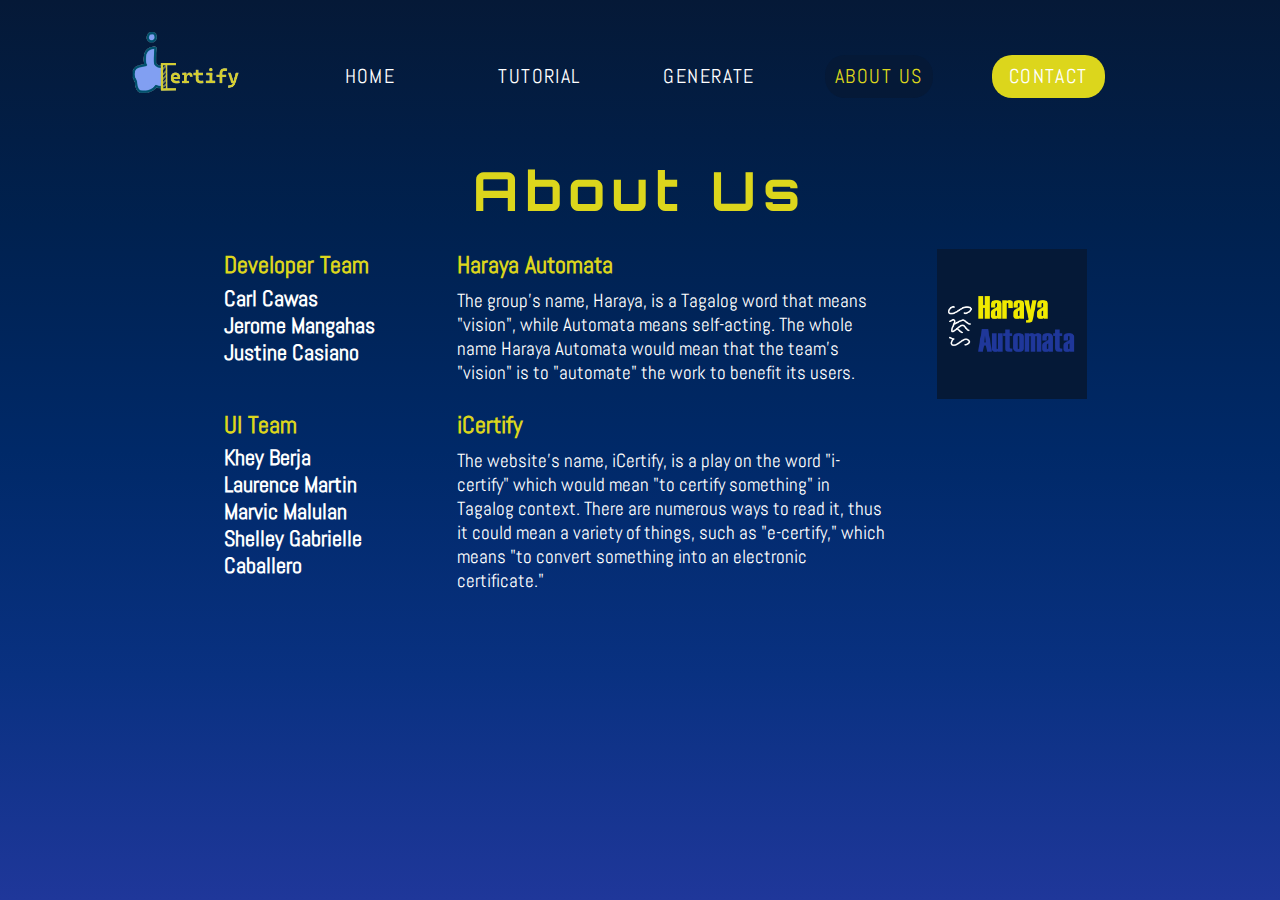
<file: about-us.html>
<!DOCTYPE html>
<html lang="en">

<head>
	<meta charset="UTF-8">
	<meta http-equiv="X-UA-Compatible" content="IE=edge">
	<meta name="viewport" content="width=device-width, initial-scale=1.0">

	<link rel="apple-touch-icon" sizes="180x180" href="favicon/apple-touch-icon.png">
	<link rel="icon" type="image/png" sizes="32x32" href="favicon/favicon-32x32.png">
	<link rel="icon" type="image/png" sizes="16x16" href="favicon/favicon-16x16.png">
	<link rel="manifest" href="favicon/site.webmanifest">

	<link rel="preconnect" href="https://fonts.googleapis.com">
	<link rel="preconnect" href="https://fonts.gstatic.com" crossorigin>
	<link href="https://fonts.googleapis.com/css2?family=Abel&family=Orbitron:wght@500&display=swap" rel="stylesheet">

	<link rel="stylesheet" href="styles/default-style.css">
	<link rel="stylesheet" href="styles/about-us-style.css">

	<script defer src="scripts/default-events.js"></script>
	<title>About Us</title>
</head>

<body>
	<nav class="navbar">
		<div class="container-logo">
			<a href="index.html"><img class="logo" alt="logo" src="images/icertify-logo.png"></a>
		</div>

		<a class="toggle-button">
			<span class="bar"></span>
			<span class="bar"></span>
			<span class="bar"></span>
		</a>

		<div class="navbar-links">
			<ul>
				<li><a href="index.html">Home</a></li>
				<li><a href="tutorial.html">Tutorial</a></li>
				<li><a href="generate.html">Generate</a></li>
				<li><a href="about-us.html">About Us</a></li>
				<li><a href="https://github.com/Haraya-Automata/e-certificate-maker-site/issues" target="_blank"
						class="contact">Contact</a></li>
			</ul>
		</div>
	</nav>

	<div class="page-title">
		<h2>About Us</h2>
	</div>

	<div class="container">
		<div class="developer-team">
			<h3 class="team-title">Developer Team</h3>
			<h4>Carl Cawas</h4>
			<h4>Jerome Mangahas</h4>
			<h4>Justine Casiano</h4>
		</div>

		<div class="ui-team">
			<h3 class="team-title">UI Team</h3>
			<h4>Khey Berja</h4>
			<h4>Laurence Martin</h4>
			<h4>Marvic Malulan</h4>
			<h4>Shelley Gabrielle Caballero</h4>
		</div>

		<div class="haraya-meaning">
			<h3 class="name-title">Haraya Automata</h3>
			<p>The group's name, Haraya, is a Tagalog word that means "vision", while Automata means self-acting.
				The whole name Haraya Automata would mean that the team's "vision" is to "automate" the work to
				benefit its users.</p>
		</div>

		<div class="icertify-meaning">
			<h3 class="name-title">iCertify</h3>
			<p>The website's name, iCertify, is a play on the word "i-certify" which would mean "to certify
				something" in Tagalog context. There are numerous ways to read it, thus it could mean a variety of
				things, such as "e-certify," which means "to convert something into an electronic certificate."</p>
		</div>

		<div class="logo-container">
			<a href="https://github.com/Haraya-Automata" target="_blank">
				<img class="haraya-logo" src="images/haraya-automata-logo.png"> </a>
		</div>
	</div>
</body>

</html>
</file>
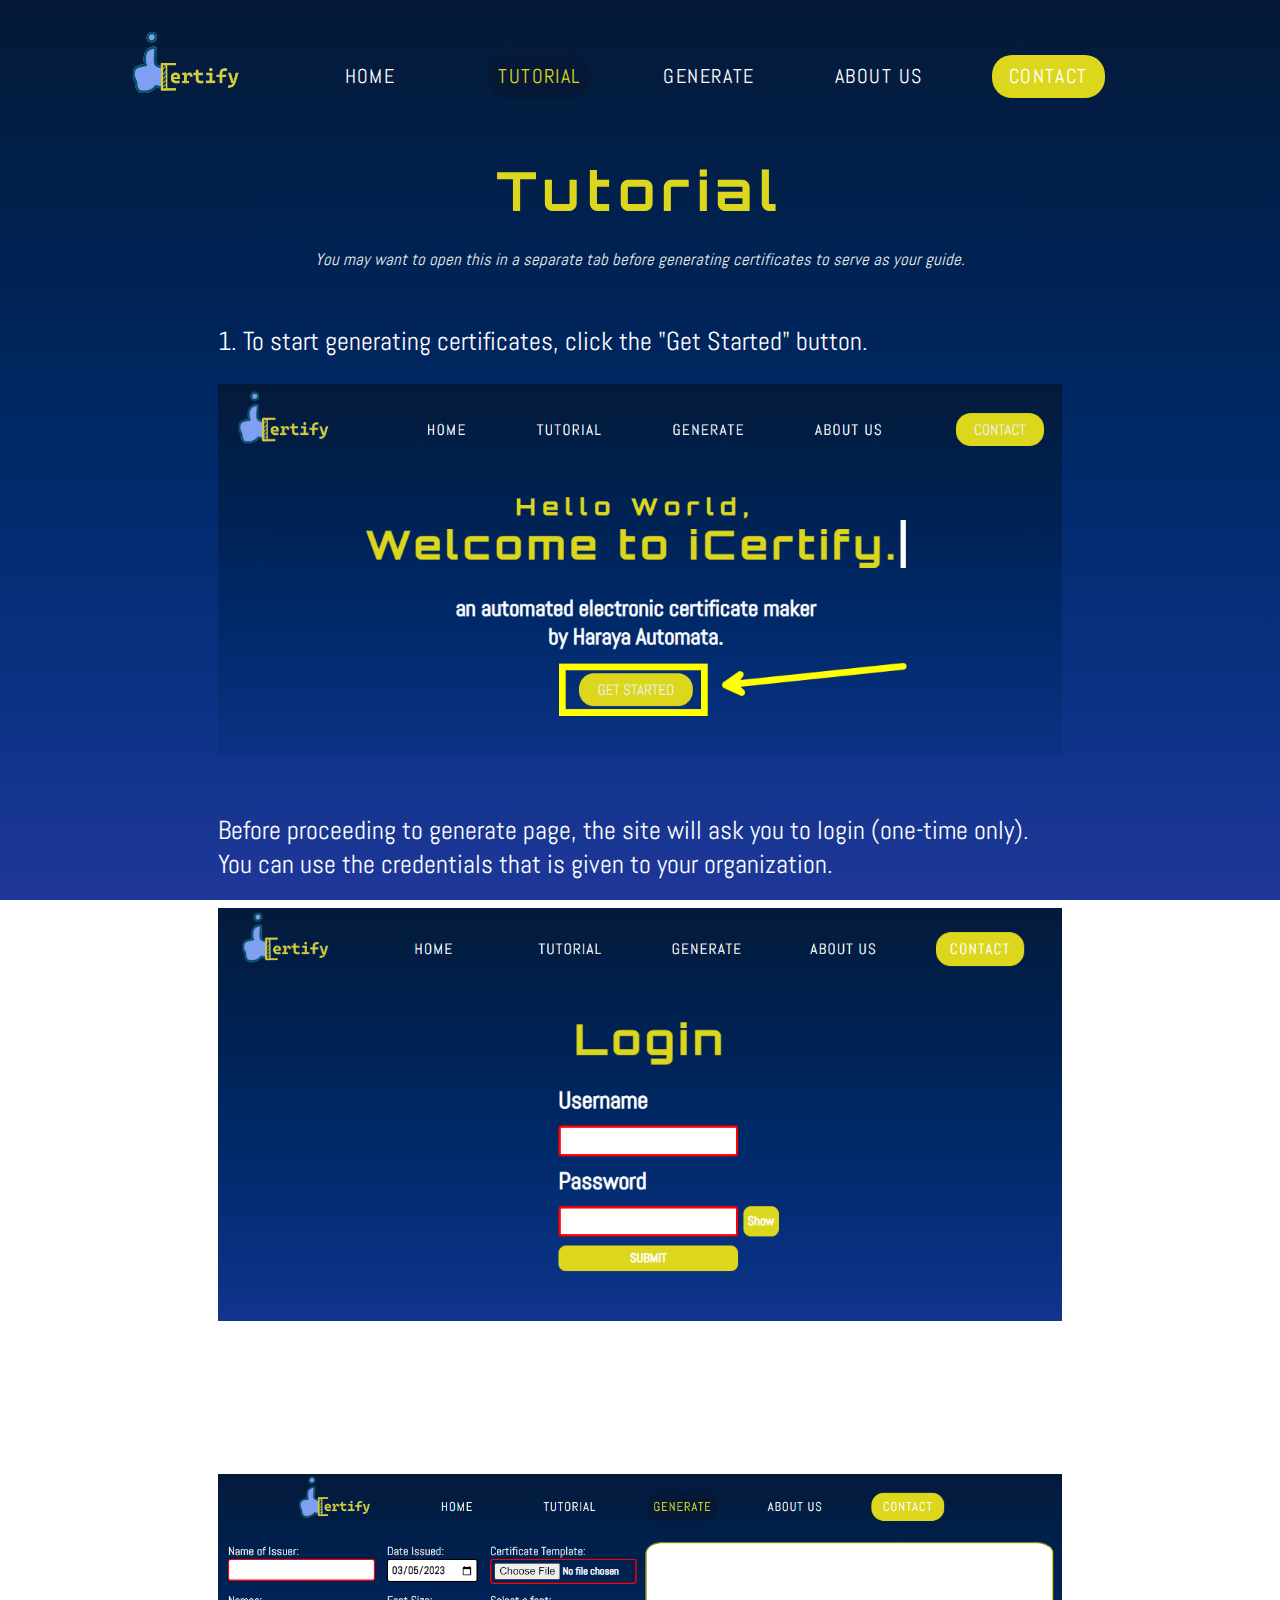
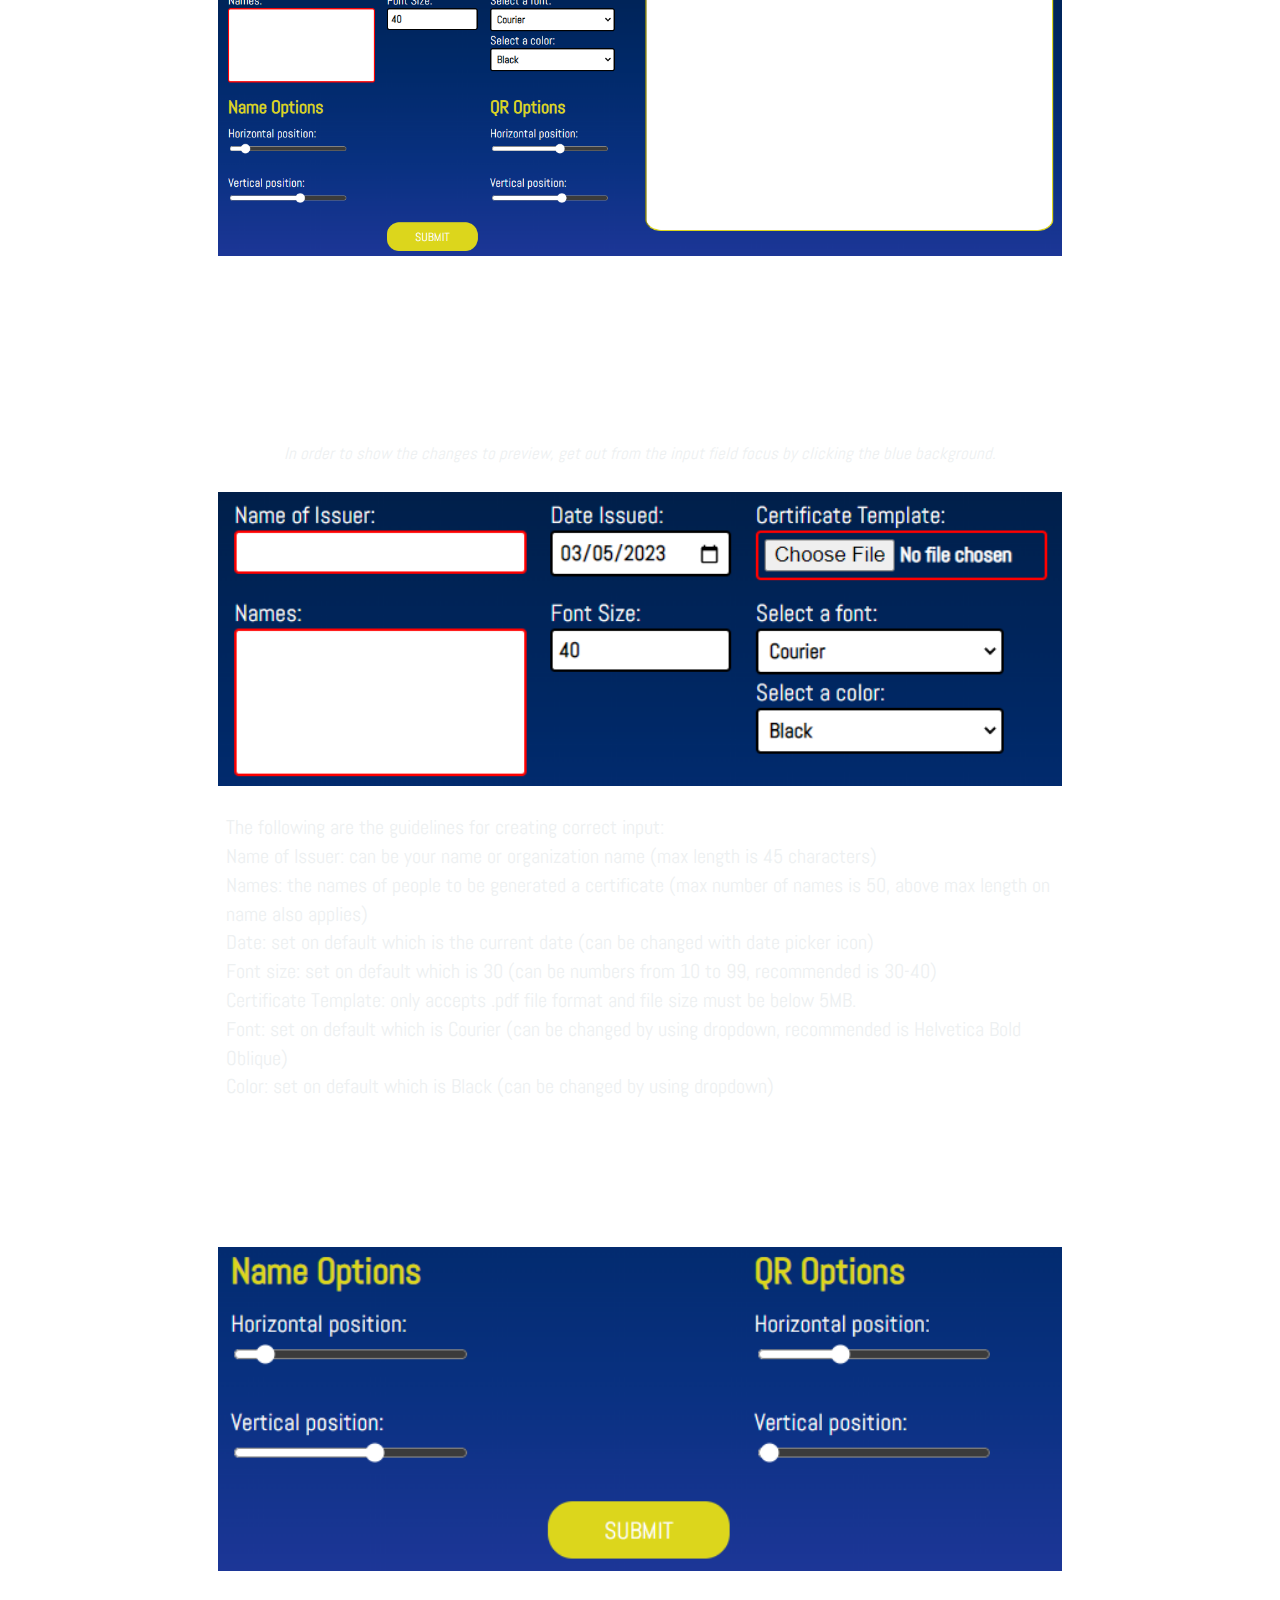
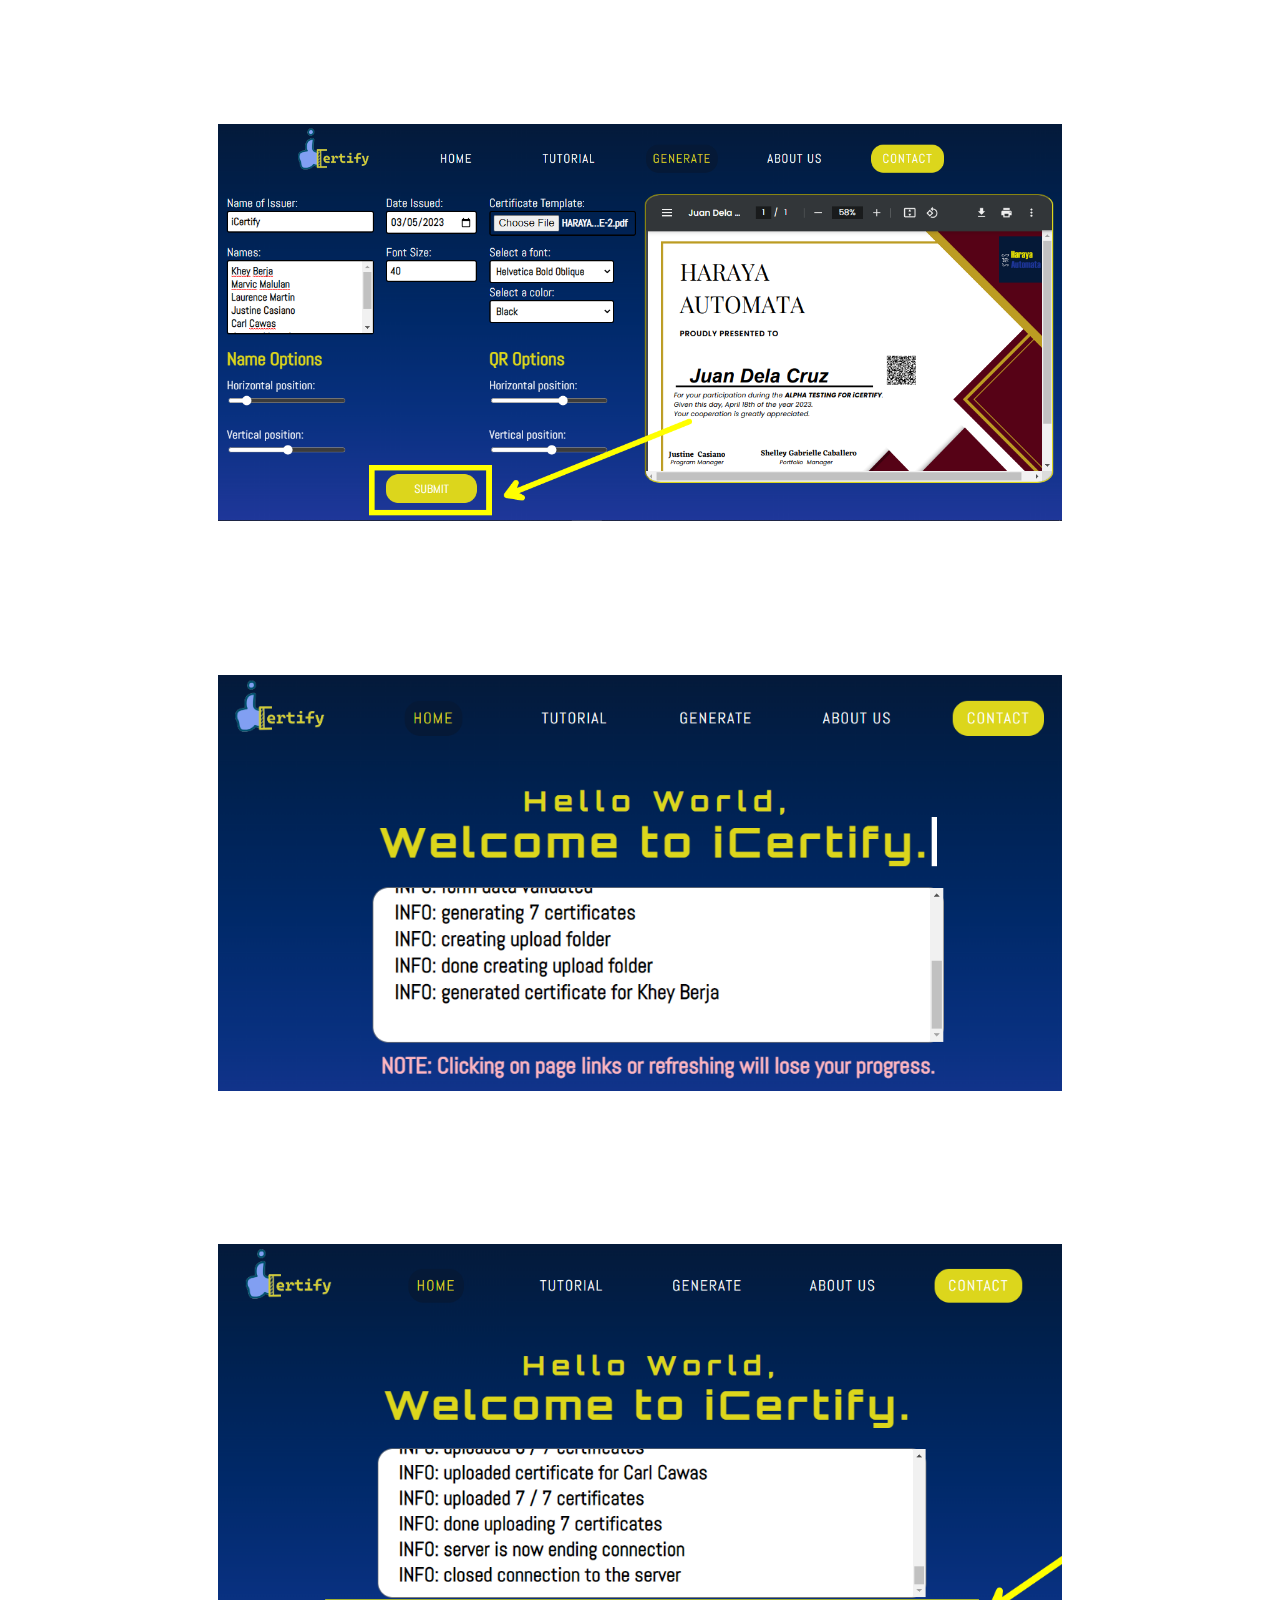
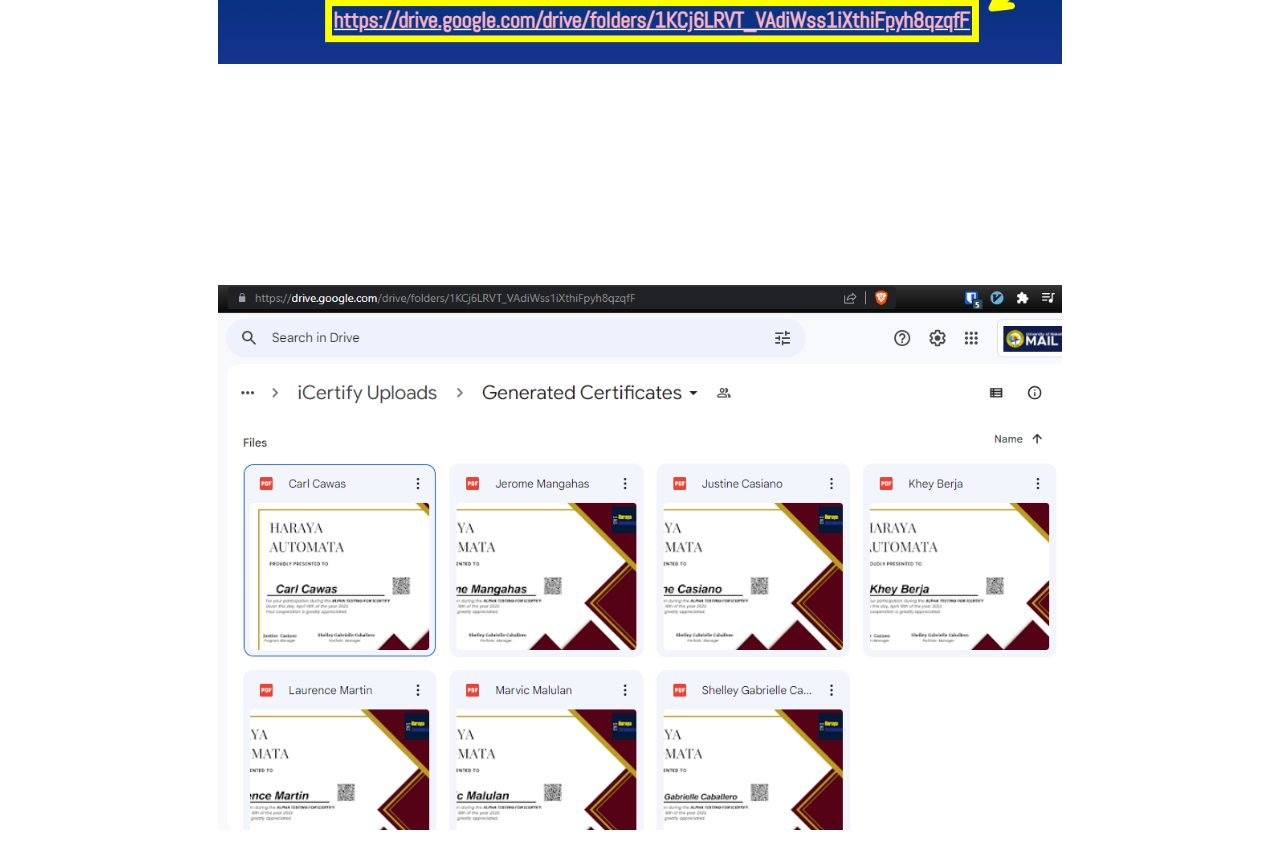
<file: tutorial.html>
<!DOCTYPE html>
<html lang="en">

<head>
	<meta charset="UTF-8">
	<meta http-equiv="X-UA-Compatible" content="IE=edge">
	<meta name="viewport" content="width=device-width, initial-scale=1.0">

	<link rel="apple-touch-icon" sizes="180x180" href="favicon/apple-touch-icon.png">
	<link rel="icon" type="image/png" sizes="32x32" href="favicon/favicon-32x32.png">
	<link rel="icon" type="image/png" sizes="16x16" href="favicon/favicon-16x16.png">
	<link rel="manifest" href="favicon/site.webmanifest">

	<link rel="preconnect" href="https://fonts.googleapis.com">
	<link rel="preconnect" href="https://fonts.gstatic.com" crossorigin>
	<link href="https://fonts.googleapis.com/css2?family=Abel&family=Orbitron:wght@500&display=swap" rel="stylesheet">

	<link rel="stylesheet" href="styles/default-style.css">
	<link rel="stylesheet" href="styles/tutorial-style.css">

	<script defer src="scripts/default-events.js"></script>
	<title>Tutorial</title>
</head>

<body>
	<nav class="navbar">
		<div class="container-logo">
			<a href="index.html"><img class="logo" alt="logo" src="images/icertify-logo.png"></a>
		</div>

		<a class="toggle-button">
			<span class="bar"></span>
			<span class="bar"></span>
			<span class="bar"></span>
		</a>

		<div class="navbar-links">
			<ul>
				<li><a href="index.html">Home</a></li>
				<li><a href="tutorial.html">Tutorial</a></li>
				<li><a href="generate.html">Generate</a></li>
				<li><a href="about-us.html">About Us</a></li>
				<li><a href="https://github.com/Haraya-Automata/e-certificate-maker-site/issues" target="_blank"
						class="contact">Contact</a></li>
			</ul>
		</div>
	</nav>

	<div class="page-title">
		<h2>Tutorial</h2>
	</div>

	<article>
		<div class="container">
			<h5 class="note">You may want to open this in a separate tab before generating certificates to serve as your
				guide.</h5>

			<h3 class="heading">1. To start generating certificates, click the "Get Started" button.</h3>
			<img class="screenshot" src="/images/tutorial-first-step.png">

			<h3 class="heading">Before proceeding to generate page, the site will ask you to login (one-time only).
				You can use the credentials that is given to your organization.
			</h3>
			<img class="screenshot" src="/images/tutorial-first-step-first-part.png">

			<h3 class="heading">2. This is the generate page. On the left side, you can see the required input fields, and on
				the opposite side is the preview.</h3>
			<img class="screenshot" src="/images/tutorial-second-step.png">

			<h3 class="heading">The red border around an input field means your input is incorrect and you need to change it
				while the black border means correct. The site will not let you proceed if there are incorrect inputs.</h3>
			<h5 class="note">In order to show the changes to preview, get out from the input field focus by clicking the
				blue background.</h5>
			<img class="screenshot" src="/images/tutorial-second-step-first-part.png">
			<p class="paragraph">
				The following are the guidelines for creating correct input: <br>
				Name of Issuer: can be your name or organization name (max length is 45 characters) <br>
				Names: the names of people to be generated a certificate (max number of names is 50, above max length on name
				also applies)
				<br>
				Date: set on default which is the current date (can be changed with date picker icon) <br>
				Font size: set on default which is 30 (can be numbers from 10 to 99, recommended is 30-40) <br>
				Certificate Template: only accepts .pdf file format and file size must be below 5MB. <br>
				Font: set on default which is Courier (can be changed by using dropdown, recommended is Helvetica Bold Oblique)
				<br>
				Color: set on default which is Black (can be changed by using dropdown)
			</p>

			<h3 class="heading">These sliders control where the names and the qr code should be put. The position
				can be changed by sliding the slider from left to right.</h3>
			<img class="screenshot" src="/images/tutorial-second-step-second-part.png">

			<h3 class="heading">3. Once there is no more red border around input fields, you can now click the submit button.
			</h3>
			<img class="screenshot" src="/images/tutorial-third-step.png">

			<h3 class="heading">4. Now, what you see is the audit trail. The server logs the process into the audit trail so
				you
				can see the progress being made.</h3>
			<img class="screenshot" src="/images/tutorial-fourth-step.png">

			<h3 class="heading">5. When it is done, the google drive link will be shown below the console. Then, you can click
				the
				link to see the folder of generated certificates in google drive.
			</h3>
			<img class="screenshot" src="/images/tutorial-fifth-step.png">

			<h3 class="heading">6. Voila! There you have it, the folder of generated certificates wherein you can send to your
				recipients.
				We suggest to move the folder to your drive for availability since we only have limited google drive storage, we
				may
				delete older folders from time to time.
			</h3>
			<img class="screenshot" src="/images/tutorial-sixth-step.png"><br><br>
		</div>
	</article>
</body>

</html>
</file>
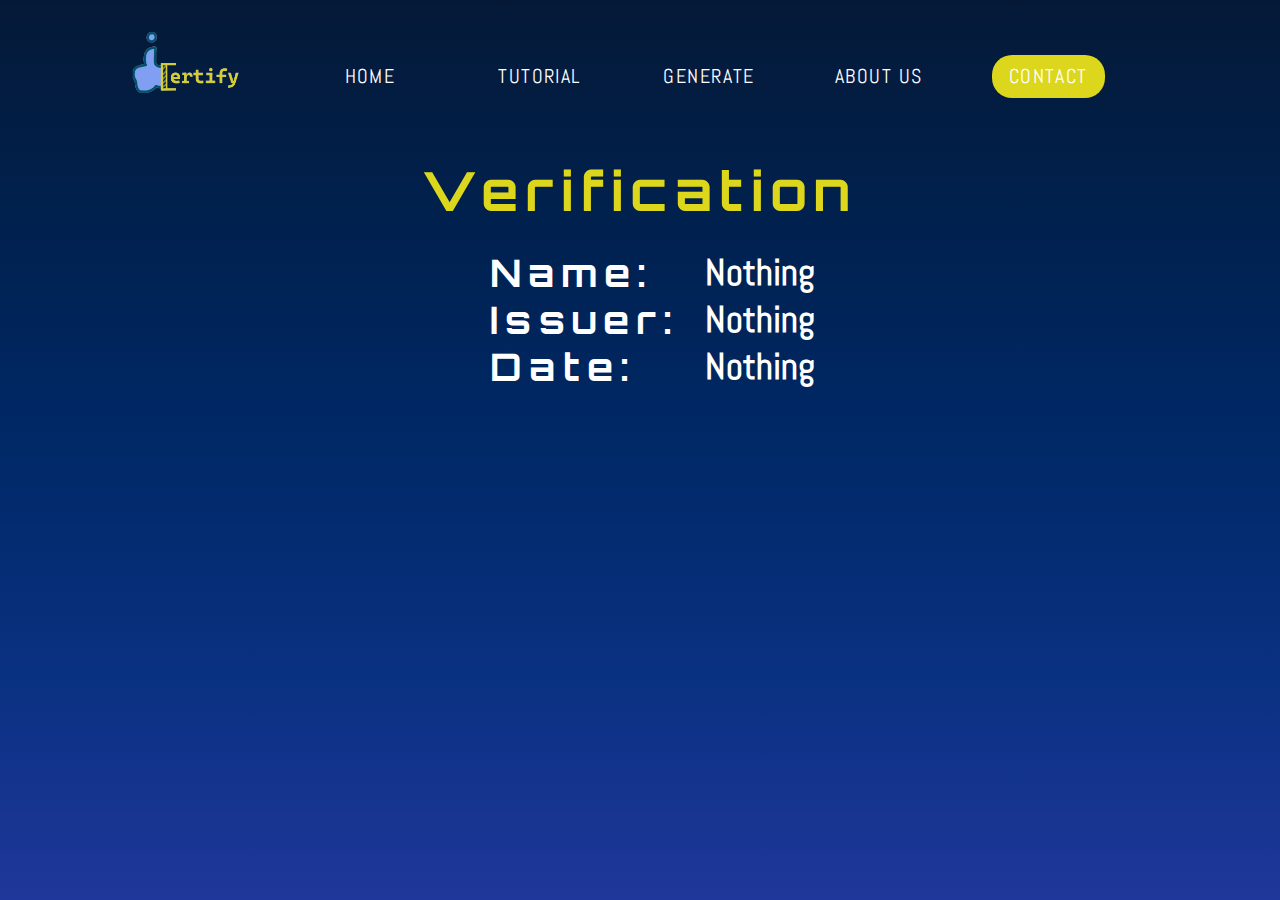
<file: verify.html>
<!DOCTYPE html>
<html lang="en">

<head>
  <meta charset="UTF-8">
  <meta http-equiv="X-UA-Compatible" content="IE=edge">
  <meta name="viewport" content="width=device-width, initial-scale=1.0">

  <link rel="apple-touch-icon" sizes="180x180" href="favicon/apple-touch-icon.png">
  <link rel="icon" type="image/png" sizes="32x32" href="favicon/favicon-32x32.png">
  <link rel="icon" type="image/png" sizes="16x16" href="favicon/favicon-16x16.png">
  <link rel="manifest" href="favicon/site.webmanifest">

  <link rel="preconnect" href="https://fonts.googleapis.com">
  <link rel="preconnect" href="https://fonts.gstatic.com" crossorigin>
  <link href="https://fonts.googleapis.com/css2?family=Abel&family=Orbitron:wght@500&display=swap" rel="stylesheet">

  <link rel="stylesheet" href="styles/default-style.css">
  <link rel="stylesheet" href="styles/verify-style.css">

  <script defer src="scripts/default-events.js"></script>
  <script defer src="scripts/verify-events.js"></script>
  <title>Verify</title>
</head>

<body>
  <nav class="navbar">
    <div class="container-logo">
      <a href="index.html"><img class="logo" alt="logo" src="images/icertify-logo.png"></a>
    </div>

    <a class="toggle-button">
      <span class="bar"></span>
      <span class="bar"></span>
      <span class="bar"></span>
    </a>

    <div class="navbar-links">
      <ul>
        <li><a href="index.html">Home</a></li>
        <li><a href="tutorial.html">Tutorial</a></li>
        <li><a href="generate.html">Generate</a></li>
        <li><a href="about-us.html">About Us</a></li>
        <li><a href="https://github.com/Haraya-Automata/e-certificate-maker-site/issues" target="_blank"
            class="contact">Contact</a></li>
      </ul>
    </div>
  </nav>

  <div class="page-title">
    <h2>Verification</h2>
  </div>

  <div class="container">
    <div class="container-label">
      <h2 class="field">Name:</h2>
      <h2 class="field">Issuer:</h2>
      <h2 class="field">Date:</h2>
    </div>
    <div class="container-data">
      <h2 class="field" id="name"></h2>
      <h2 class="field" id="issuer"></h2>
      <h2 class="field" id="date"></h2>
    </div>
  </div>
</body>

</html>
</file>
<file: styles/default-style.css>
* {
  box-sizing: border-box;
}

html {
  height: 100%;
}

body {
  height: 100%;
  margin: 0;
  padding: 0;

  display: flex;
  flex-direction: column;

  background-image: linear-gradient(to bottom, #051937, #00214f, #002968, #093181, #1f379a);
  background-repeat: no-repeat;
  background-attachment: fixed;
}

.navbar {
  display: flex;
  align-items: center;
  margin: 2% 5%;
}

.navbar-links {
  width: 80%;
}

.navbar-links ul {
  margin: 0% 4%;
  padding-left: 0%;
  padding-top: 2.4%;
  display: flex;
  justify-content: space-evenly;
}

.navbar-links li {
  width: 25%;
  list-style: none;
  text-align: center;
}

.navbar-links li a {
  padding: 5% 6%;
  text-decoration: none;
  text-transform: uppercase;

  color: white;
  font-size: 0.85rem;
  font-weight: 500;
  font-family: "Abel", sans-serif;

  border-radius: 20px;
  letter-spacing: 0.06rem;
  transition: all ease 0.5s;
}

.navbar-links li a:hover {
  background-color: #051937;
  color: #dcd61c;
}

.navbar-links .contact {
  padding: 5% 10%;
  background-color: #dcd61c;

  border: none;
  border-radius: 20px;
  cursor: pointer;
  transition: all 0.3s ease 0s;
}

.navbar-links .contact:hover {
  color: white;
  background-color: #bfba21;
}

.toggle-button {
  width: 5%;
  height: 2%;

  display: none;
  flex-direction: column;
  justify-content: space-between;

  position: absolute;
  top: 2.9%;
  right: 20%;
}

.toggle-button .bar {
  width: 100%;
  height: 5%;
  border-radius: 9px;
  background-color: white;
}

.container-logo {
  max-width: 250px;
  min-width: 50px;
  width: 11%;
  margin-left: 5%;

  display: flex;
  justify-content: center;
}

.logo {
  max-width: 250px;
  min-width: 50px;
  width: 100%;
}

@media (min-width:1401px) {
  html {
    font-size: 32px;
  }
}

@media (min-width:1026px) and (max-width:1400px) {
  html {
    font-size: 24px;
  }
}

@media (min-width:766px) and (max-width:1025px) {
  html {
    font-size: 18px;
  }
}

@media (min-width:600px) and (max-width:765px) {
  html {
    font-size: 14px;
  }
}

@media (min-width:375px) and (max-width:600px) {
  html {
    font-size: 10px;
  }

  .navbar {
    display: flex;
    flex-direction: column;
    align-items: center;
  }

  .navbar-links {
    display: none;
  }

  .navbar-links.active {
    margin-top: 1%;
    display: block;
  }

  .container-logo {
    padding-left: 17%;
    align-self: flex-start;
  }

  .toggle-button {
    display: flex;
  }
}

@media (max-width:375px) {
  html {
    font-size: 8px;
  }

  .navbar {
    display: flex;
    flex-direction: column;
    align-items: center;
  }

  .navbar-links {
    display: none;
  }

  .navbar-links.active {
    margin-top: 1%;
    display: block;
  }

  .container-logo {
    padding-left: 17%;
    align-self: flex-start;
  }

  .toggle-button {
    display: flex;
  }
}
</file>
<file: styles/about-us-style.css>
.page-title {
	margin: 2% 0%;
	text-align: center;

	color: #dcd61c;
	font-size: 1.5rem;
	font-weight: bold;
	font-family: "Orbitron", sans-serif;
	letter-spacing: 0.3rem;
}

h2 {
	margin: 0;
}

h3 {
	margin-top: 0;
	margin-bottom: 2%;
}

h4 {
	margin: 0;
}

.container {
	width: 75%;
	align-self: center;
	padding-left: 5%;

	display: grid;
	grid-template-rows: 40% 40%;
	grid-template-columns: 1fr 2fr 1fr;
	row-gap: 7%;
	column-gap: 2%;
}

.team-title,
.name-title {
	color: #dcd61c;
	font-family: "Abel", sans-serif;
	font-size: 1rem;
	font-weight: bold;
}

.developer-team {
	grid-row: 1 / 2;

	color: white;
	font-family: "Abel", sans-serif;
	font-size: 0.9rem;
	font-weight: normal;
}

.ui-team {
	grid-row: 2 / 3;

	color: white;
	font-family: "Abel", sans-serif;
	font-size: 0.9rem;
	font-weight: normal;
}

p {
	margin: 0;
	color: white;
	font-family: "Abel", sans-serif;
	font-size: 0.8rem;
	font-weight: normal;
	line-height: 1rem;
}

.haraya-meaning {
	grid-column: 2 / 3;
}

.icertify-meaning {
	grid-row: 2 / 3;
	grid-column: 2 / 3;
}

.logo-container {
	grid-row: 1 / 2;
	grid-column: 3 / 4;

	display: flex;
	justify-content: center;
}

.haraya-logo {
	width: 100%;
	max-width: 150px;
	min-width: 50px;
}
</file>
<file: styles/tutorial-style.css>
.page-title {
	margin: 2% 0%;
	text-align: center;

	color: #dcd61c;
	font-size: 1.5rem;
	font-weight: bold;
	font-family: "Orbitron", sans-serif;
	letter-spacing: 0.3rem;
}

h2 {
	margin: 0;
}

article {
	display: flex;
	justify-content: center;
}

.container {
	padding: 0% 2%;
	width: 70%;
	color: white;
	font-family: "Abel", sans-serif;
}

.screenshot {
	max-width: 1400px;
	min-width: 100px;
	width: 100%;
}

.note {
	margin-top: 0;
	color: #edf0f1;
	font-size: 0.7rem;
	font-weight: normal;
	font-style: oblique;
	text-align: center;
}

.heading {
	padding-top: 3%;
	font-size: 1.1rem;
	font-weight: 550;
}

.paragraph {
	padding-left: 1%;
	color: #edf0f1;
	font-size: 0.85rem;
	font-weight: normal;
	line-height: 1.2rem;
}
</file>
<file: styles/verify-style.css>
.page-title {
  margin: 2% 0%;
  text-align: center;

  color: #dcd61c;
  font-size: 1.5rem;
  font-weight: bold;
  font-family: "Orbitron", sans-serif;
  letter-spacing: 0.3rem;
}

h2 {
  margin: 0;
}

.container {
  color: white;
  display: flex;
  justify-content: center;
}

.container-label {
  padding-left: 2%;
  font-size: 1.05rem;
  font-family: "Orbitron", sans-serif;
  letter-spacing: 0.3rem;
}

.container-data {
  padding-left: 2%;
  font-size: 1.02rem;
  font-family: "Abel", sans-serif;
}
</file>
